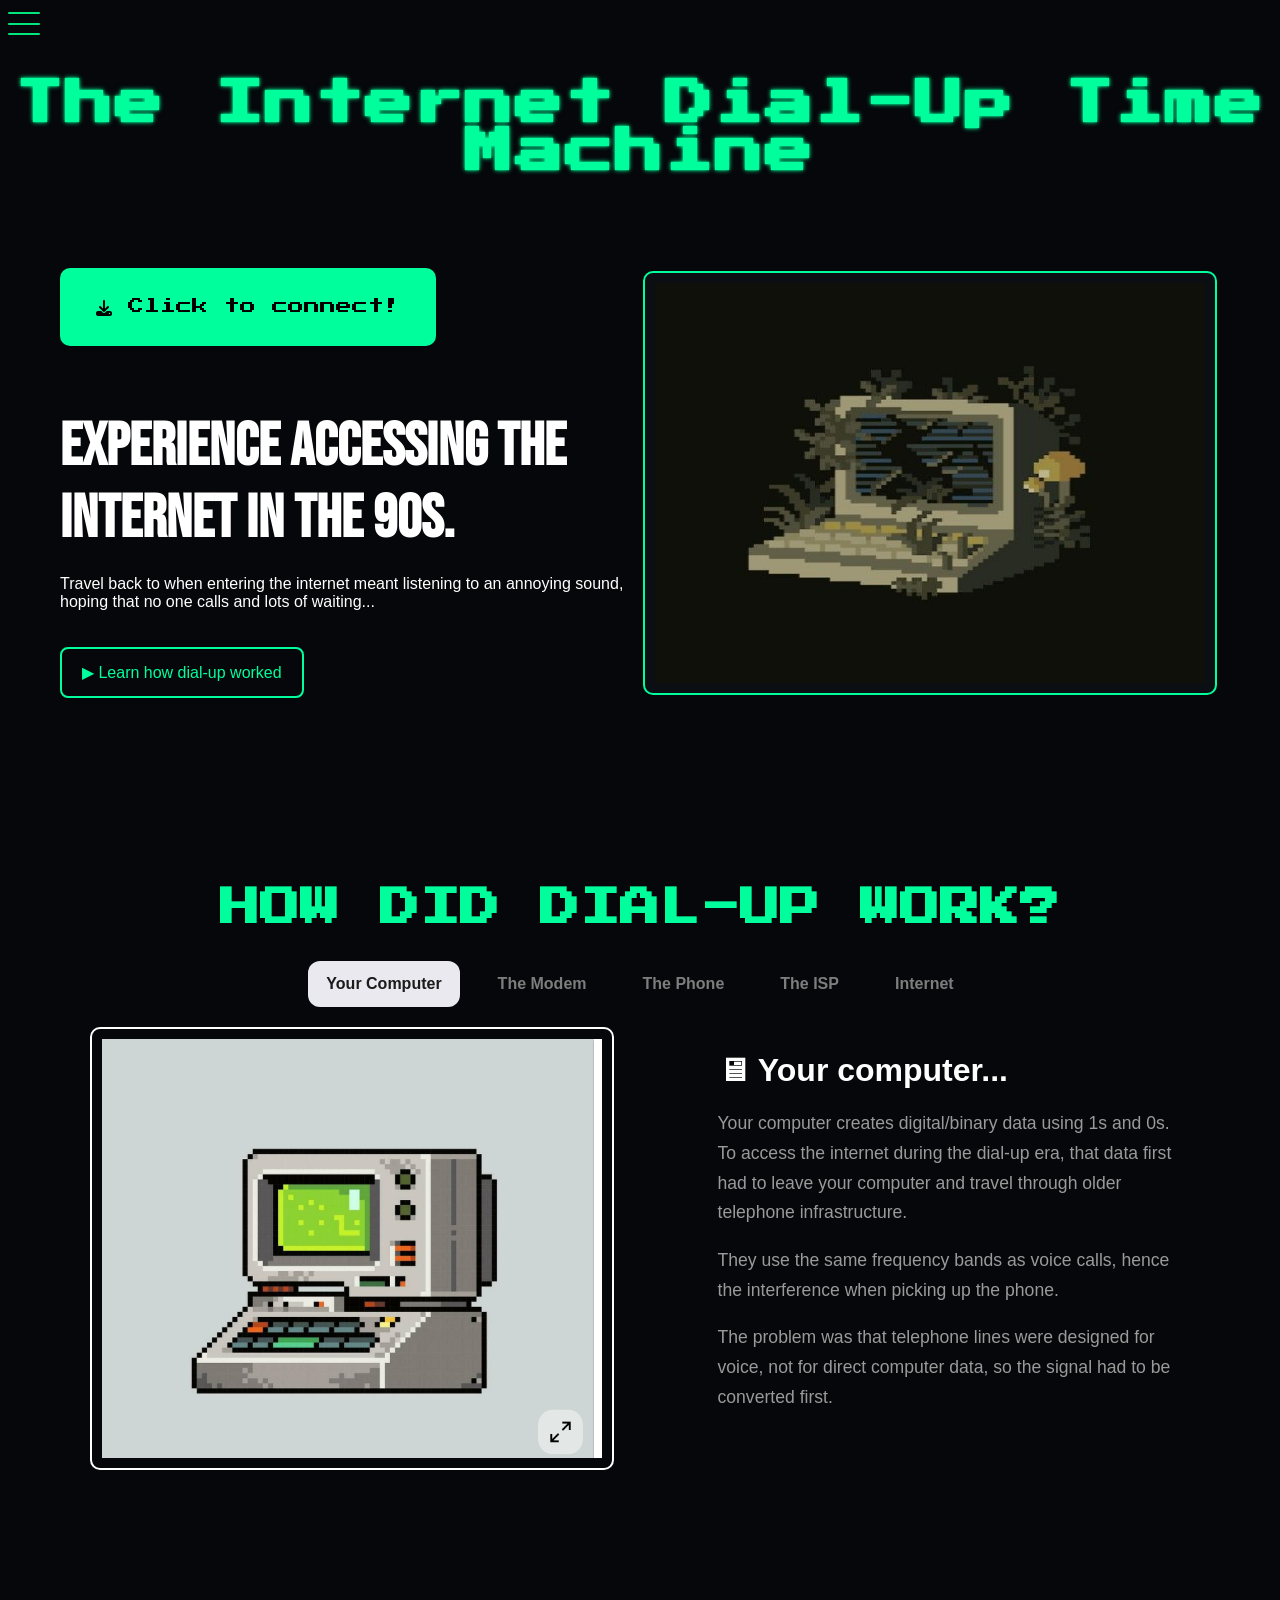
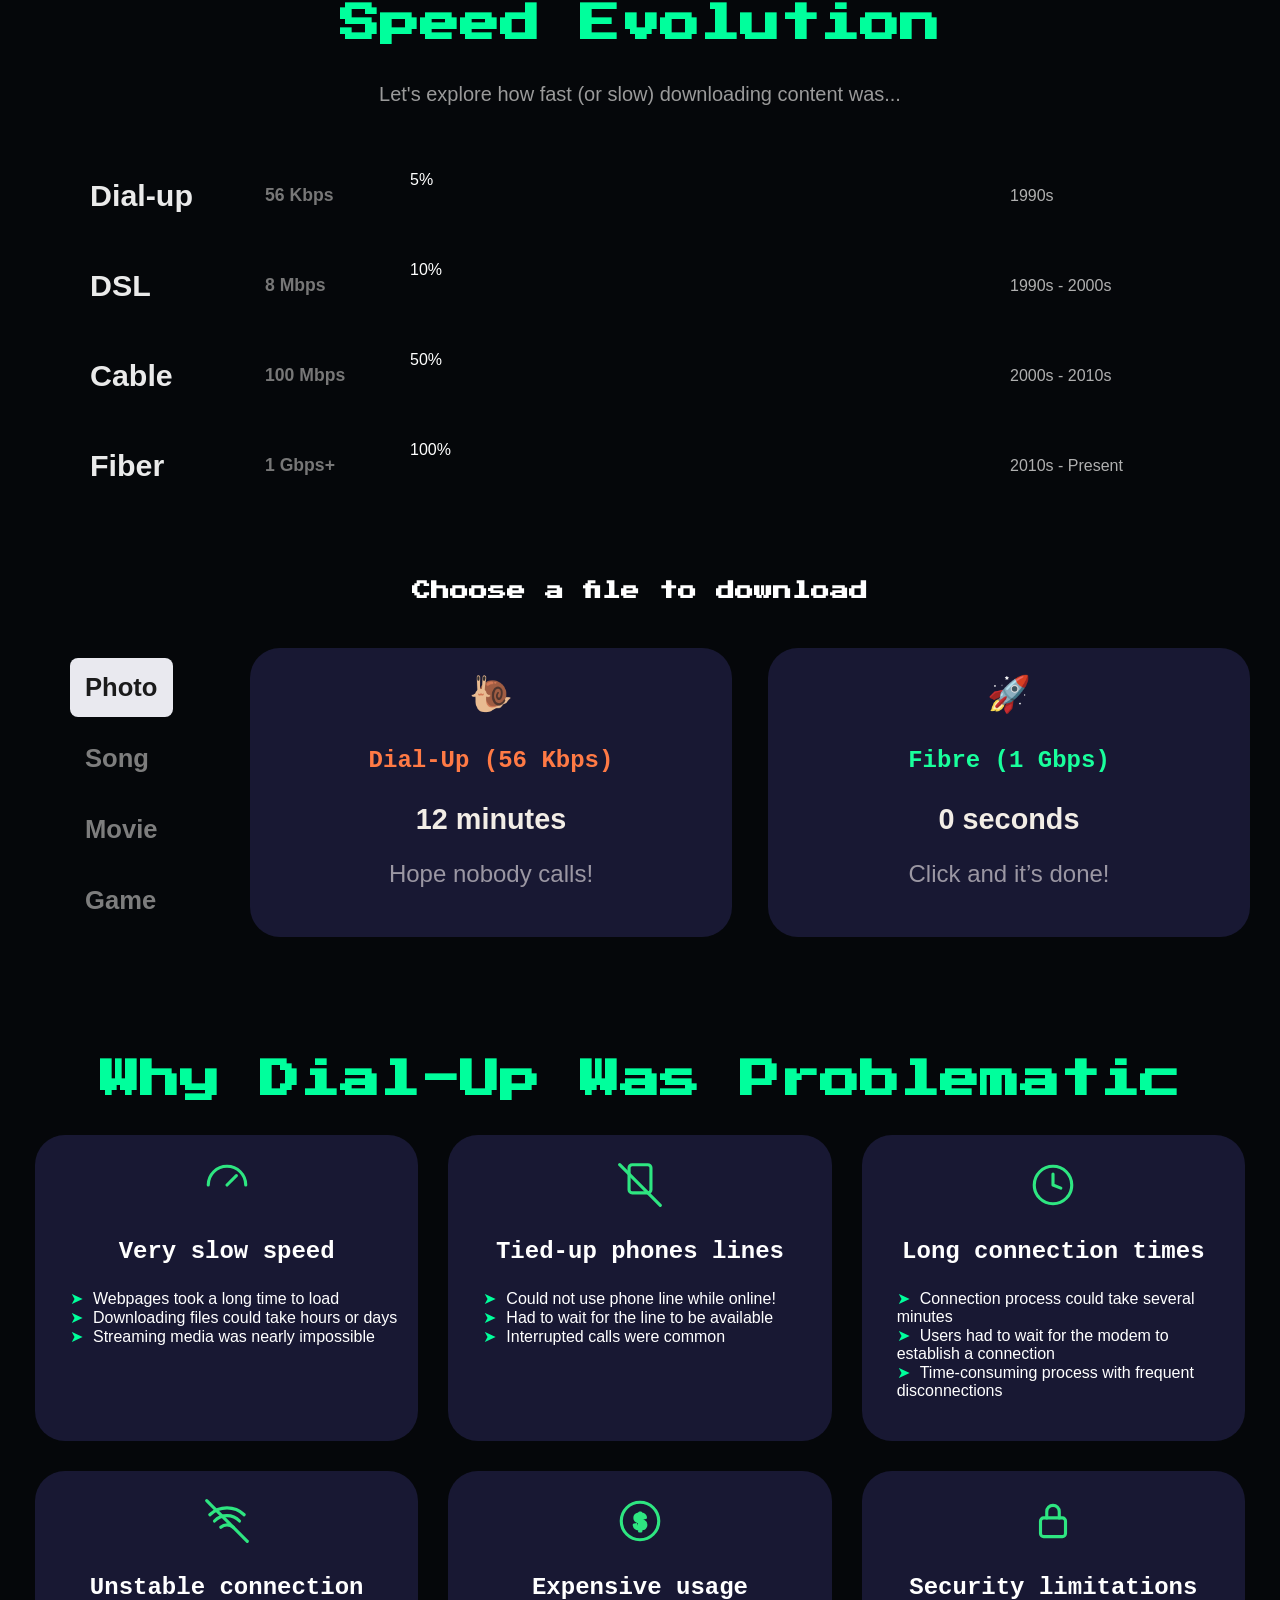
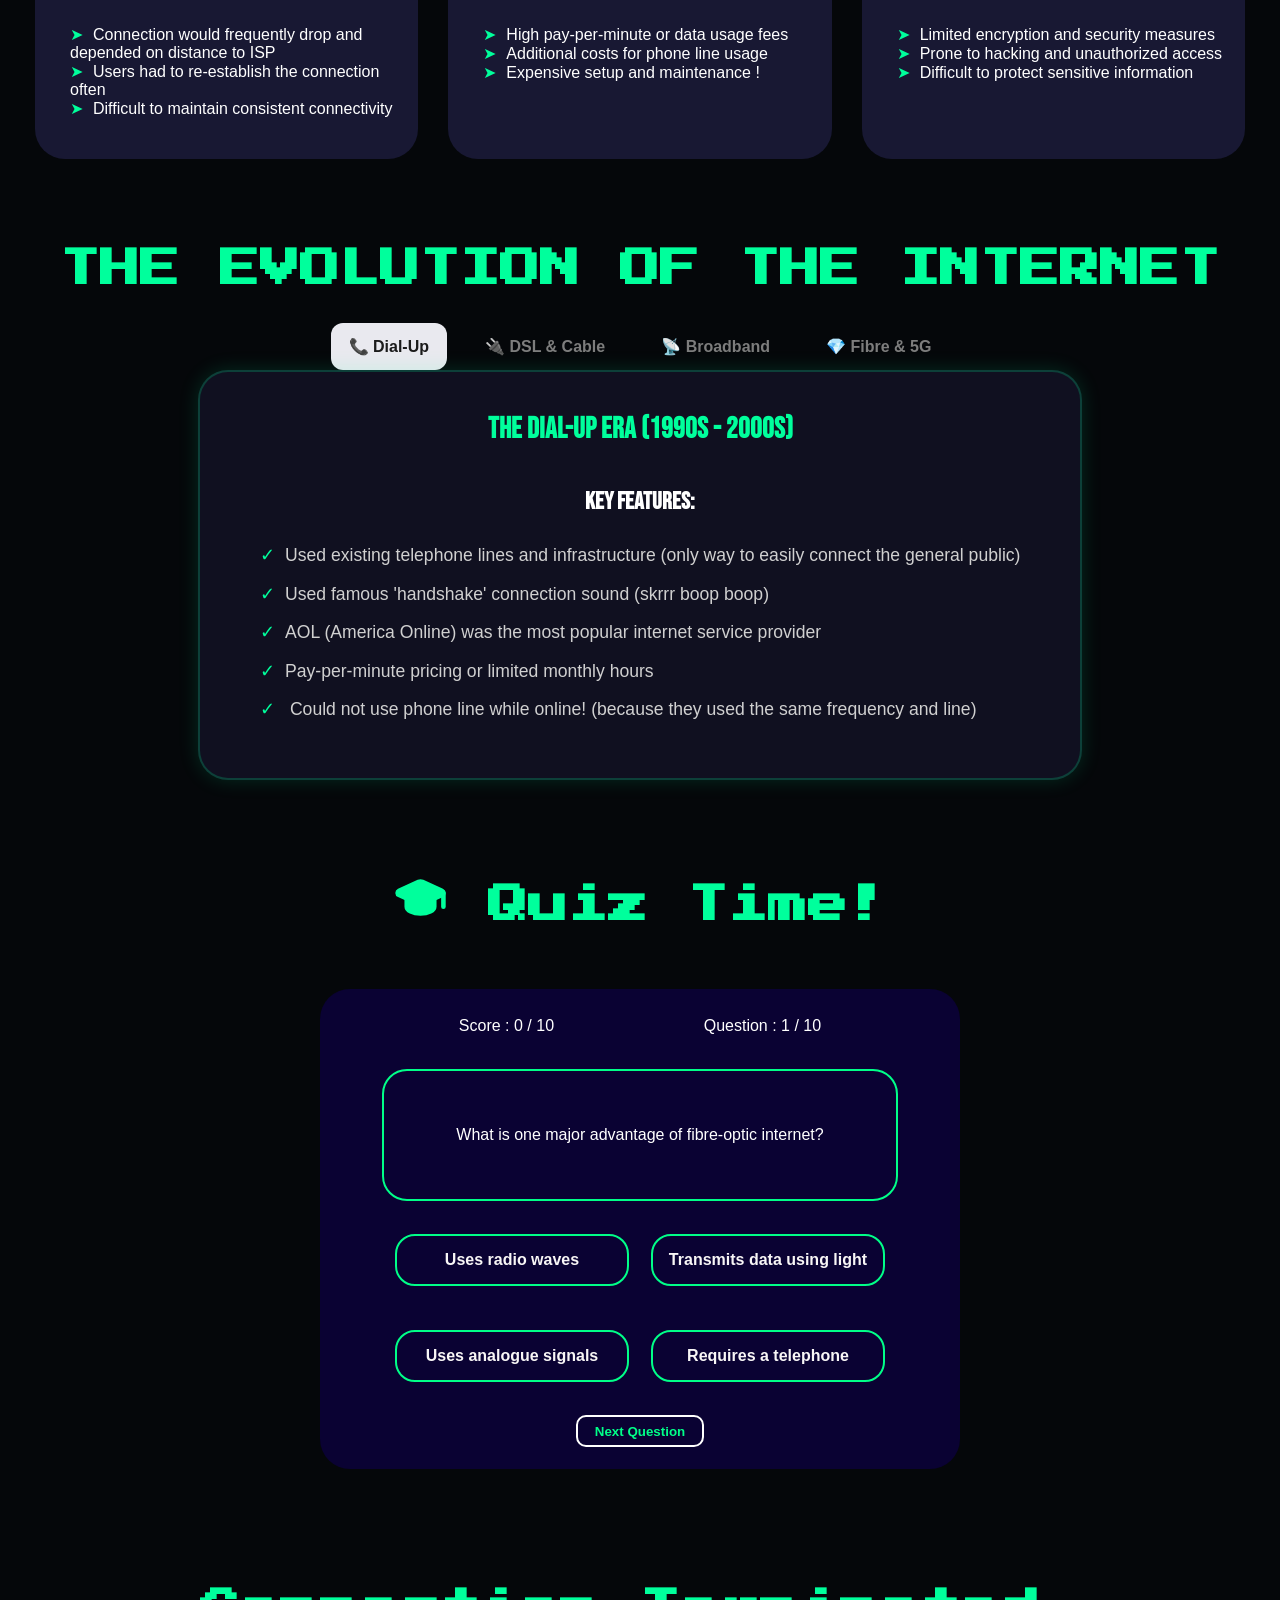
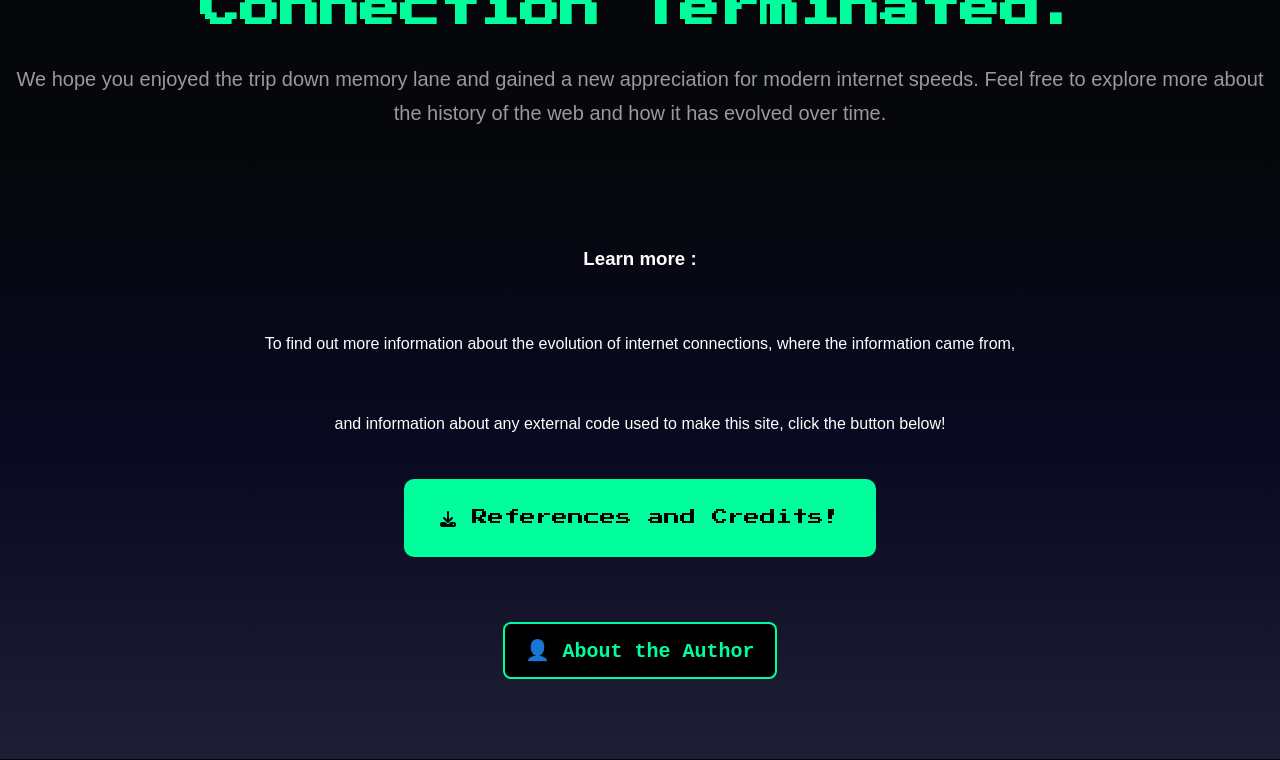
<file: index.html>
<!DOCTYPE html >
<html lang='en'>
<head>
    <meta charset="UTF-8"><!--character encoding-->
    <meta name="viewport" content="width=device-width, initial-scale=1" > <!--controls how the pages scales on different (smaller) devices-->
    <link rel="stylesheet" href="https://cdnjs.cloudflare.com/ajax/libs/font-awesome/6.5.0/css/all.min.css"><!--third party icon ref-->
    <link href="https://fonts.googleapis.com/css2?family=Press+Start+2P&display=swap" rel="stylesheet"><!--third party font ref for titles and subtitles (retro)-->
    <link href="https://fonts.googleapis.com/css2?family=Bebas+Neue&display=swap" rel="stylesheet"><!--third party font ref for other improtant text-->
    <title>The Internet Dial-Up Time Machine</title> <!--page title-->
    <link rel="stylesheet" href="style.css"> 
</head>

<body>
    <!--Button to go back to top of the page observes if user scrolls down from landing section and
    references the JS function to be execute when user clicks (from: W3Schools)-->
    <button onclick="topFunction()" id="TopBtn" title="Go to top"> ⬆ Back to top</button> 

    <!--Hamburger nagigation bar that expands when clicked on the three bars-->
    <!--Code from https://christiantietze.de/posts/2025/01/responsive-scalable-hamburger-menu-accessible-css/   changed styles using css-->
    <nav id="menu-navigation">
        <input type="checkbox" id="hamburger-toggle" aria-label="hamburger" aria-controls="menu" aria-expanded="false">
        <label for="hamburger-toggle" id="hamburger" aria-label="Open menu"> <!--screen reader won't read "bar bar bar" but read open menu-->
        <span class="slice"></span><!--Bar for the hamburger menu icon x3-->
        <span class="slice"></span>
        <span class="slice"></span>
        </label>
        
        <!--Menu titles to navigate too-->
        <ul id="menu" aria-controls = "menu" aria-expanded="false" aria-label="Toggle nagivation menu"> 
            <li><a href="#site-title">Home</a></li>
            <li><a href="#how-it-works">How Dial-Up Works</a></li> <!-- uses the id tags of each section for navigation anchor-->
            <li><a href="#speedEvolution">Speed Evolution</a></li>
            <li><a href="#cons-dial-up">Why Dial-Up Was Problematic</a></li>
            <li><a href="#internet-evolution">Internet Evolution</a></li>
            <li><a href="#quiz">Quiz Time!</a></li>
            <li><a href="#goodbye">Goodbyes and credits</a></li>
            <li><a href="#about-author">About the author</a></li>
        </ul>
    </nav>
    <!--main landing  section
    left side of section is text-->
    <h1 id = "site-title" class="site-title">The Internet Dial-Up Time Machine</h1> 
    <div class="main"> 
        <div class="main-left"> 

            <!-- Small action button to open and transfer to simulation page -->
            <button class="connectBtn" id="connectBtn"> <!--id required for JS reference-->
                <i class="fa-solid fa-download"></i> <!--for the icon from font awesome-->
                <span>Click to connect!</span>
            </button>

            <h2 class="experience-title">EXPERIENCE ACCESSING THE INTERNET IN THE 90S.</h2>
            <p>
            Travel back to when entering the internet meant listening to an annoying sound, hoping that no one calls and lots of waiting...
            </p>


            <a class="action-btn" href="#how-it-works"> <!--action button to scroll down to content (next section)-->
                <span>▶</span>
                Learn how dial-up worked
            </a>
        </div>

        <div class="main-right"> <!--right side of section contains image of pixel 90s computer-->
            <img class = "main-image" src="images/OldComputer.jpg" alt="Pixelated image of old 1990s desktop computer with leaves growing out of it" width="400" height="300">
            <!--alt text for screen readers or in case picture does not load.-->
        </div>
    </div>
    

<!--SECTION about the steps during dial up internet access using tabs navigation-->
    <section id="how-it-works" class="how-it-works" > 
        
        <h2 class="subtitles">HOW DID DIAL-UP WORK?</h2>

        <!--sub section for individual tab names-->
        <div class="how-tabs" role="tablist">
            <button class="how-tab-btn active" id="tab-computer" role="tab" aria-selected="true" data-tab="computer"> <!--tells user which tab is currently active-->
                Your Computer
            </button>
            <button class="how-tab-btn" id="tab-modem" role="tab" aria-selected="false" data-tab="modem">
                The Modem
            </button>
            <button class="how-tab-btn" id="tab-phone" role="tab" aria-selected="false" data-tab="phone">
                The Phone
            </button>
            <button class="how-tab-btn" id="tab-isp" role="tab" aria-selected="false" data-tab="isp">
                The ISP
            </button>
            <button class="how-tab-btn" id="tab-internet" role="tab" aria-selected="false" data-tab="internet">
                Internet
            </button>
        </div>

        <div class="how-tab-content"> <!--sub section for content for each tab-->

            <div class="how-tab-panel active" id="computer" role="tabpanel" aria-labelledby="tab-computer"> <!-- article element used as it is independant piece of content(self-contained); for accessibility assistive tech-->
                <!--id required for JS code to reference from for each tab-->
                <div class="panel-left"> <!--left side has pixelated picture-->
                    <img src="images/pixelComputer.png" alt="Pixel art computer">
                </div>

                <div class="panel-right"> <!--right side has the explanation (text)-->
                    <h2>🖥 Your computer...</h2> <!--any emojis pasted are from ChatGPT promt: "can you give me emojis to paste for [...]"-->
                    <p>
                    Your computer creates digital/binary data using 1s and 0s. To access the
                    internet during the dial-up era, that data first had to leave your
                    computer and travel through older telephone infrastructure.
                    </p>
                    <p>They use the same frequency bands as voice calls, hence the interference when picking up the phone.</p>
                    <p>
                    The problem was that telephone lines were designed for voice, not for
                    direct computer data, so the signal had to be converted first.
                    </p>
                </div>
            </div>

            <div class="how-tab-panel" id="modem" role="tabpanel" aria-labelledby="tab-modem">
                <div class="panel-left">
                    <img src="images/modem.png" alt="Pixel art modem">
                </div>

                <div class="panel-right">
                    <h2>📟 The modem...</h2>
                    <p>
                    The modem acted as a translator. It converted your computer’s digital
                    signals into analogue sounds that could travel through a phone line (the copper wires). This process is called modulation.
                    </p>
                    <p>
                    It also converted incoming analogue signals back into digital data
                    your computer could understand. This process is called demodulation.
                    </p>
                    <p> Fun Fact: The term "modem" comes from "modulator-demodulator."</p>
                </div>
            </div>

            <div class="how-tab-panel" id="phone" role="tabpanel" aria-labelledby="tab-phone">
                <div class="panel-left">
                    <img src="images/phone.jpg" alt="Pixel art telephone">
                </div>

                <div class="panel-right">
                    <h2>☎ The phone line...</h2>
                    <p>
                    The connection travelled through the same telephone line people used
                    for calls. That is why using the internet could block the phone and
                    why calls could interrupt the connection.
                    </p>
                </div>
            </div>

            <div class="how-tab-panel" id="isp" role="tabpanel" aria-labelledby="tab-isp">
                <div class="panel-left">
                    <img src="images/isp.jpg" alt="drawing internet service provider letters">
                </div>

                <div class="panel-right">
                    <h2>🏢 The ISP server...</h2>
                    <p>
                    The Internet Service Provider received your connection, checked your
                    user account, and connected you onward to the wider internet.
                    </p>
                </div>
            </div>

            <div class="how-tab-panel" id="internet" role="tabpanel" aria-labelledby="tab-internet">
                <div class="panel-left">
                    <img src="images/pixelInternet.jpg" alt="Pixel art globe representing the internet">
                </div>

                <div class="panel-right">
                    <h2>🌍 Internet...</h2>
                    <p>
                    Once connected, your data could travel across networks to reach
                    websites, email servers, and online services, although much more
                    slowly than modern broadband.
                    </p>
                </div>
            </div>

        </div>
    </section>

<!--SECTION that compares download speed of connections throughout the years from 1990s until present-->    
    <section id="speedEvolution">
        <h2 class="subtitles">Speed Evolution</h2>
        <p class="description">Let's explore how fast (or slow) downloading content was...</p>

        <div class="meters">

            <div class="meter-row">
            <span class="type">Dial-up</span>
            <span class="speed">56 Kbps</span>
            <meter id="speed-dial-up" value="0" max="100" data-target = "5">5%</meter> <!--for the meter (progress) bars which are also animated-->
            <span class="period">1990s</span>
            </div>

            <div class="meter-row">
            <span class="type">DSL</span>
            <span class="speed">8 Mbps</span>
            <meter id="speed-dsl" value="0" max="100" data-target = "10">10%</meter> <!--animated using js, starts at 0 and then ends at 10% of length of bar-->
            <span class="period">1990s - 2000s</span>
            </div>

            <div class="meter-row">
            <span class="type">Cable</span>
            <span class="speed">100 Mbps</span>
            <meter id="speed-cable" value="0" max="100" data-target = "50">50%</meter>
            <span class="period">2000s - 2010s</span>
            </div>

            <div class="meter-row">
            <span class="type">Fiber</span>
            <span class="speed">1 Gbps+</span>
            <meter id="speed-fiber" value="0" max="100" data-target = "100">100%</meter>
            <span class="period">2010s - Present</span>
            </div>

        </div>

        <!--same section, compares th download speed of different files tabs between dial-up and fobre optics-->
        <div class = downloads>
            <h3> Choose a file to download</h3>
            <div class="layout">
            <div class="file-tabs" role="tablist"> <!--uses horizontal tabs to navigate-->
                <button class="file-tab-btn active" id="tab-photo" role="tab" aria-selected="true" data-tab="photo"> <!--data tab for JS code reference-->
                    Photo
                </button>
                <button class="file-tab-btn" id="tab-song" role="tab" aria-selected="false" data-tab="song">
                    Song
                </button>
                <button class="file-tab-btn" id="tab-movie" role="tab" aria-selected="false" data-tab="movie">
                    Movie
                </button>
                <button class="file-tab-btn" id="tab-game" role="tab" aria-selected="false" data-tab="game">
                    Game
                </button>

            </div>

            <div class="file-tab-content"> <!--for each file tab, 1 panels shows comparison in downaload speed-->

                <div class="file-panel active" id="photo" role="tabpanel" aria-labelledby="tab-photo"><!--id needed for JS code reference-->
                    <div class="download-cards">
                        <!--seperate classes used for styling for each line and for uniformity-->
                        <article class="download-card dialup-card">
                            <div class="download-icon">🐌</div>
                            <h4 class="download-type dialup-type">Dial-Up (56 Kbps)</h4>
                            <p class="download-time">12 minutes</p>
                            <p class="download-caption">Hope nobody calls!</p>
                        </article>

                        <article class="download-card fibre-card">
                            <div class="download-icon">🚀</div>
                            <h4 class="download-type fibre-type">Fibre (1 Gbps)</h4>
                            <p class="download-time">0 seconds</p>
                            <p class="download-caption">Click and it’s done!</p>
                        </article>
                    </div>
                </div>

                <div class="file-panel" id="song" role="tabpanel" aria-labelledby="tab-song">
                    <div class="download-cards">
                        <article class="download-card dialup-card">
                            <div class="download-icon">🐌</div>
                            <h4 class="download-type dialup-type">Dial-Up (56 Kbps)</h4>
                            <p class="download-time">9 minutes</p>
                            <p class="download-caption"> Could've listened to 2 songs!</p>
                        </article>

                        <article class="download-card fibre-card">
                            <div class="download-icon">🚀</div>
                            <h4 class="download-type fibre-type">Fibre (1 Gbps)</h4>
                            <p class="download-time">0 seconds</p>
                            <p class="download-caption">Ready almost instantly.</p>
                        </article>
                    </div>
                </div>

                <div class="file-panel" id="movie" role="tabpanel" aria-labelledby="tab-movie">
                    <div class="download-cards">
                        <article class="download-card dialup-card">
                            <div class="download-icon">🐌</div>
                            <h4 class="download-type dialup-type">Dial-Up (56 Kbps)</h4>
                            <p class="download-time">2 days</p>
                            <p class="download-caption">Better go cinema.</p>
                        </article>

                        <article class="download-card fibre-card">
                            <div class="download-icon">🚀</div>
                            <h4 class="download-type fibre-type">Fibre (1 Gbps)</h4>
                            <p class="download-time">2 minutes</p>
                            <p class="download-caption">Much better!.</p>
                        </article>
                    </div>
                </div>

                <div class="file-panel" id="game" role="tabpanel" aria-labelledby="tab-game">
                    <div class="download-cards">
                        <article class="download-card dialup-card">
                            <div class="download-icon">🐌</div>
                            <h4 class="download-type dialup-type">Dial-Up (56 Kbps)</h4>
                            <p class="download-time">18 hours</p>
                            <p class="download-caption">Leave it overnight...</p>
                        </article>

                        <article class="download-card fibre-card">
                            <div class="download-icon">🚀</div>
                            <h4 class="download-type fibre-type">Fibre (1 Gbps)</h4>
                            <p class="download-time">40 seconds</p>
                            <p class="download-caption">Thank You, Modern Internet!</p>
                        </article>
                    </div>
                </div>

            </div>
            </div>
        </div>
    </section>

    <!--SECTION about the limitations of dial-up technology-->
    <section id = "cons-dial-up">
        <h2 class="subtitles">Why Dial-Up Was Problematic</h2>
        <div class="info-card-content">
            <!-- x6 informartion fact-cards layed out -->
            <article class="info-card"><!--self contained-->
                <div class="info-icon"> <!--used svg icons from https://lucide.dev/ -->  <!--seperate class for styling-->
                    <svg xmlns="http://www.w3.org/2000/svg" viewBox="0 0 32 32" fill="none" stroke="#2ee681" stroke-width="2" stroke-linecap="round" stroke-linejoin="round">
                    <path d="M4 16a12 12 0 0 1 24 0"/>
                    <line x1="16" y1="16" x2="22" y2="10"/> <!--changed scales of proportionality for each of them using viewBox-->
                    </svg>
                </div>
                <h3 class="caption">Very slow speed</h3> <!--titles for each card-->
                <ul>
                    <li>Webpages took a long time to load</li>
                    <li>Downloading files could take hours or days</li>
                    <li>Streaming media was nearly impossible</li>
                </ul>
            </article>

            <article class="info-card">
                <div class="info-icon">
                    <svg xmlns="http://www.w3.org/2000/svg" viewBox="0 0 32 32" fill="none" stroke="#2ee681" stroke-width="2" stroke-linecap="round" stroke-linejoin="round">
                    <rect x="9" y="3" width="14" height="18" rx="2"/>
                    <line x1="3" y1="3" x2="29" y2="29"/>
                    </svg>
                </div>
                <h3 class="caption">Tied-up phones lines</h3>
                <ul>
                    <li>Could not use phone line while online!</li>
                    <li>Had to wait for the line to be available</li>
                    <li>Interrupted calls were common</li>
                </ul>
            </article>

            <article class="info-card">
                <div class="info-icon">
                    <svg xmlns="http://www.w3.org/2000/svg" viewBox="0 0 32 32" fill="none" stroke="#2ee681" stroke-width="2" stroke-linecap="round" stroke-linejoin="round">
                    <circle cx="16" cy="16" r="12"/>
                    <polyline points="16,9 16,16 21,18"/>
                    </svg>
                </div>
                <h3 class="caption">Long connection times</h3>
                <ul>
                    <li>Connection process could take several minutes</li>
                    <li>Users had to wait for the modem to establish a connection</li>
                    <li>Time-consuming process with frequent disconnections</li>
                </ul>
            </article>

            <article class="info-card">
                <div class="info-icon">
                    <svg xmlns="http://www.w3.org/2000/svg" viewBox="0 0 32 32" fill="none" stroke="#2ee681" stroke-width="2" stroke-linecap="round" stroke-linejoin="round">
                    <path d="M5 12a16 16 0 0 1 22 0"/>
                    <path d="M8 16a11 11 0 0 1 16 0"/>
                    <path d="M12 20a6 6 0 0 1 8 0"/>
                    <line x1="3" y1="3" x2="29" y2="29"/>
                    </svg>
                </div>
                <h3 class="caption">Unstable connection</h3>
                <ul>
                    <li>Connection would frequently drop and depended on distance to ISP</li>
                    <li>Users had to re-establish the connection often</li>
                    <li>Difficult to maintain consistent connectivity</li>
                </ul>
            </article>

            <article class="info-card">
                <div class="info-icon">
                    <svg xmlns="http://www.w3.org/2000/svg" viewBox="0 0 32 32" fill="none" stroke="#2ee681" stroke-width="2" stroke-linecap="round" stroke-linejoin="round">
                    <circle cx="16" cy="16" r="12"/>
                    <text x="16" y="21" text-anchor="middle" font-size="14" fill="#2ee681">$</text>
                    </svg>
                </div>
                <h3 class="caption">Expensive usage</h3>
                <ul>
                    <li>High pay-per-minute or data usage fees</li>
                    <li>Additional costs for phone line usage</li>
                    <li>Expensive setup and maintenance !</li>
                </ul>
            </article>

            <article class="info-card">
                <div class="info-icon">
                    <svg xmlns="http://www.w3.org/2000/svg" viewBox="0 0 32 32" fill="none" stroke="#2ee681" stroke-width="2" stroke-linecap="round" stroke-linejoin="round">
                    <rect x="8" y="14" width="16" height="12" rx="2"/>
                    <path d="M12 14v-4a4 4 0 0 1 8 0v4"/>
                    </svg>
                </div>
                <h3 class="caption">Security limitations</h3>
                <ul>
                    <li>Limited encryption and security measures</li>
                    <li>Prone to hacking and unauthorized access</li>
                    <li>Difficult to protect sensitive information</li>
                </ul>
            </article>
        </div>
    </section>

    <!--SECTION Internet evolution styles similarly to #how-it-works section (using tabs)-->
    <section id="internet-evolution">
        
        <h2 class="subtitles">THE EVOLUTION OF THE INTERNET</h2>
        <!--tab names-->
        <div class="evolution-tabs" role = "tablist">
            <button class="evolution-tab-btn active" id="tab-dial-up" role="tab" aria-controls="dial-up" aria-selected="true" data-tab="dial-up">
                📞 Dial-Up <!--emojis pasted from chatGPT-->
            </button>
            <button class="evolution-tab-btn" id="tab-dsl-cable" role="tab" aria-controls="dsl-cable" data-tab="dsl-cable">
                🔌 DSL &amp; Cable <!--used &amp element to avoid confusion in browser during parsing-->
            </button>
            <button class="evolution-tab-btn" id="tab-broadband" role="tab" aria-controls="broadband" data-tab="broadband">
                📡 Broadband
            </button>
            <button class="evolution-tab-btn" id="tab-fibre" role="tab" aria-controls="fibre" data-tab="fibre">
                💎 Fibre &amp; 5G
            </button>

        </div>

        <!--tab content-->
        <div class="evolution-tab-content">

            <div class="evolution-tab-panel active" id="dial-up" role="tabpanel" aria-labelledby="tab-dial-up"> <!--first panel active--> <!--id required for JS code reference-->

                <div class="panel">
                    <h2>The Dial-Up Era (1990s - 2000s)</h2>
                    <p>
                        <b>Key Features:</b>
                    </p>
                    <ul>
                        <li>Used existing telephone lines and infrastructure (only way to easily connect the general public)</li>
                        <li>Used famous 'handshake' connection sound (skrrr boop boop)</li>
                        <li>AOL (America Online) was the most popular internet service provider</li>
                        <li>Pay-per-minute pricing or limited monthly hours</li>
                        <li> Could not use phone line while online! (because they used the same frequency and line)</li>
                    </ul>
                </div>
            </div>

            <div class="evolution-tab-panel" id="dsl-cable" role="tabpanel" aria-labelledby="tab-dsl-cable"> <!--self contained-->

                <div class="panel">
                    <h2>The DSL & Cable Era (2000s - 2010s)</h2>
                        <p>
                            <b>Key Features:</b>
                        </p>
                        <ul>
                            <li>Used phone lines but at high frequency (could now use phone lines!)</li>
                            <li>Always on! No dialing required!</li>
                            <li>Speed depended on the distance from the telephone exchange</li>
                            <li>Required a special filter to separate voice and data signals</li>
                        </ul>
                        
                </div>
            </div>

            <div class="evolution-tab-panel" id="broadband" role="tabpanel" aria-labelledby="tab-broadband">
                <div class="panel">
                    <h2>The Broadband Era (2010s - Present)</h2>
                    <p>
                        <b>Key Features:</b>
                    </p>
                 
                    <ul>
                        <li>Cable internet shared TV infrastructure</li>
                        <li>Made video streaming possible!</li>
                        <li>No more cables thansk to WiFi!</li>
                        <li>Enabled social media and cloud services</li>
                    </ul>
                  
                </div>
            </div>

            <div class="evolution-tab-panel" id="fibre" role="tabpanel" aria-labelledby="tab-fibre">
                <div class="panel">
                    <h2>The Fibre & 5G Era (2019 - present)</h2>
                    <p>
                        <b>Key Features:</b>
                    </p>
                    
                    <ul>
                        <li>Data is transmitted as light through glass fibre cables, offering much higher speeds and lower latency than traditional copper wires</li>
                        <li>Nearly unlimited bandwidth</li>
                        <li>High-speed connectivity for both residential and commercial use</li>
                        <li>Enables 4K video streaming and other high-bandwidth applications eg. virtual reality and gaming</li>
                    </ul>
                    
                </div>
            </div>

        </div>
    </section>

    <!--interactive quiz section-->
    <section id= "quiz"> 
        <h2 class = "subtitles"> <!-- svg icon from in the title https://lucide.dev/ -->
            <svg xmlns="http://www.w3.org/2000/svg" viewBox="0 0 24 24" fill="none" stroke="currentColor" stroke-width="2" stroke-linecap="round" stroke-linejoin="round" 
                class="lucide lucide-graduation-cap-icon lucide-graduation-cap">
                <path d="M21.42 10.922a1 1 0 0 0-.019-1.838L12.83 5.18a2 2 0 0 0-1.66 0L2.6 9.08a1 1 0 0 0 0 1.832l8.57 3.908a2 2 0 0 0 1.66 0z"/>
                <path d="M22 10v6"/>
                <path d="M6 12.5V16a6 3 0 0 0 12 0v-3.5"/>
            </svg>
            Quiz Time!
        </h2> <!--icon and text title on same line-->

        <div class="main-quiz"> <!--Quiz code from https://dev.to/sulaimonolaniran/building-a-simple-quiz-with-html-css-and-javascript-4elp changed colour and size ???-->
            <div class="modal-container" id="score-modal">

                <!--results pop up at the end of the quiz -->
                <div class="modal-content-container">

                    <p>Congratulations, Quiz Completed.</p>

                    <div class="grade-details">
                        <p>Attempts : 10</p>
                        <p>Wrong Answers : <span id="wrong-answers"></span></p>
                        <p>Right Answers : <span id="right-answers"></span></p>
                        <p>Grade : <span id="grade-percentage"></span>%</p>
                        <p ><span id="remarks"></span></p>
                    </div>
                    
                    <!--continue button below the pop-up results message-->
                    <div class="modal-button-container">
                        <button onclick="closeScoreModal()">Close</button> <!--changed text on button from 'continue' to 'close'(more appropriate for user to close they wont continue the quiz from 0) -->
                    </div>

                </div>
            </div>
            <!-- end of modal of quiz details-->

            <div class="game-quiz-container">

                <div class="game-details-container">
                    <p>Score : <span id="player-score"></span> / 10</p>
                    <p> Question : <span id="question-number"></span> / 10</p>
                </div>

                <div class="game-question-container">
                    <p id="display-question"></p>
                </div>

                <div class="game-options-container">

                    <!--if user does not pick an option, an appropriate message tells them to (with continue buttom)-->
                    <div class="modal-container" id="option-modal">

                            <div class="modal-content-container">
                                <p>Please Pick An Option</p>

                                <div class="modal-button-container">
                                    <button onclick="closeOptionModal()">Continue</button>
                                </div>

                            </div>

                    </div>

                    <!--radio button used so user can select only one option from a group-->
                    <!--id uniquely identifies radio output and connects the label for JS code-->
                    <span>
                        <input type="radio" id="option-one" name="option" class="radio" value="optionA">
                        <label for="option-one" class="option" id="option-one-label"></label>
                        <!--empty label so JS inserts the answer-->
                    </span> <!--for grouping input and label-->


                    <span>
                        <input type="radio" id="option-two" name="option" class="radio" value="optionB">
                        <label for="option-two" class="option" id="option-two-label"></label>
                    </span>


                    <span>
                        <input type="radio" id="option-three" name="option" class="radio" value="optionC">
                        <label for="option-three" class="option" id="option-three-label"></label>
                    </span>


                    <span>
                        <input type="radio" id="option-four" name="option" class="radio" value="optionD">
                        <label for="option-four" class="option" id="option-four-label"></label>
                    </span>


                </div>

                <!--next button-->
                <div class="next-button-container">
                    <button onclick="handleNextQuestion()">Next Question</button> <!--executes function when clicked-->
                </div>

            </div>
        </div>

    </section>

    <!--SECTION : end of the page, farewell to the user (in the context of journey through the time machine- name of page)-->
    <section id="goodbye">
        <h2 class="subtitles">Connection Terminated.</h2>
        <p class="description">We hope you enjoyed the trip down memory lane and gained a new appreciation for modern internet speeds. Feel free to explore more about the history of the web and how it has evolved over time.</p>
    </section>

    <!--SECTION of buttons to take user to seperate page for references OR pop-up info about the author and purpose of the website-->
    <section id="credits">
        <h3>Learn more : </h3>
        <p>To find out more information about the evolution of internet connections, where the information came from,</p>
        <p>and information about any external code used to make this site, click the button below!</p> 

        <!--button for the references webpage using JS code-->
        <button class="refBtn" id = "refBtn">
            <i class="fa-solid fa-download"></i>
            <span>References and Credits!</span>
        </button>

        <!--button that opens pop-up information about the author-->
        <button id="about-author">👤 About the Author</button>
        <div id = "author-info">
            <h3>ABOUT THE AUTHOR:</h3>
                <p>This website was created by a BSc Information Studies student at UCL as part of their INST0087 Extended Project.</p>
                <p>The project explores the evolution of internet speeds and provides an interactive experience for users to learn about the history of internet connections.</p>
                <p>The author is passionate about technology and aims to educate others about the advancements in internet technology over the years.</p>
                <p>Hope you enjoyed your journey!</p>
        
        <button id="close-author-info">OK</button>
        </div>

    </section>

<!--END OF WEBSITE and MAIN PAGE-->
    <script src="script.js"></script> <!--javascript code linked-->

</body>
</html>
</file>
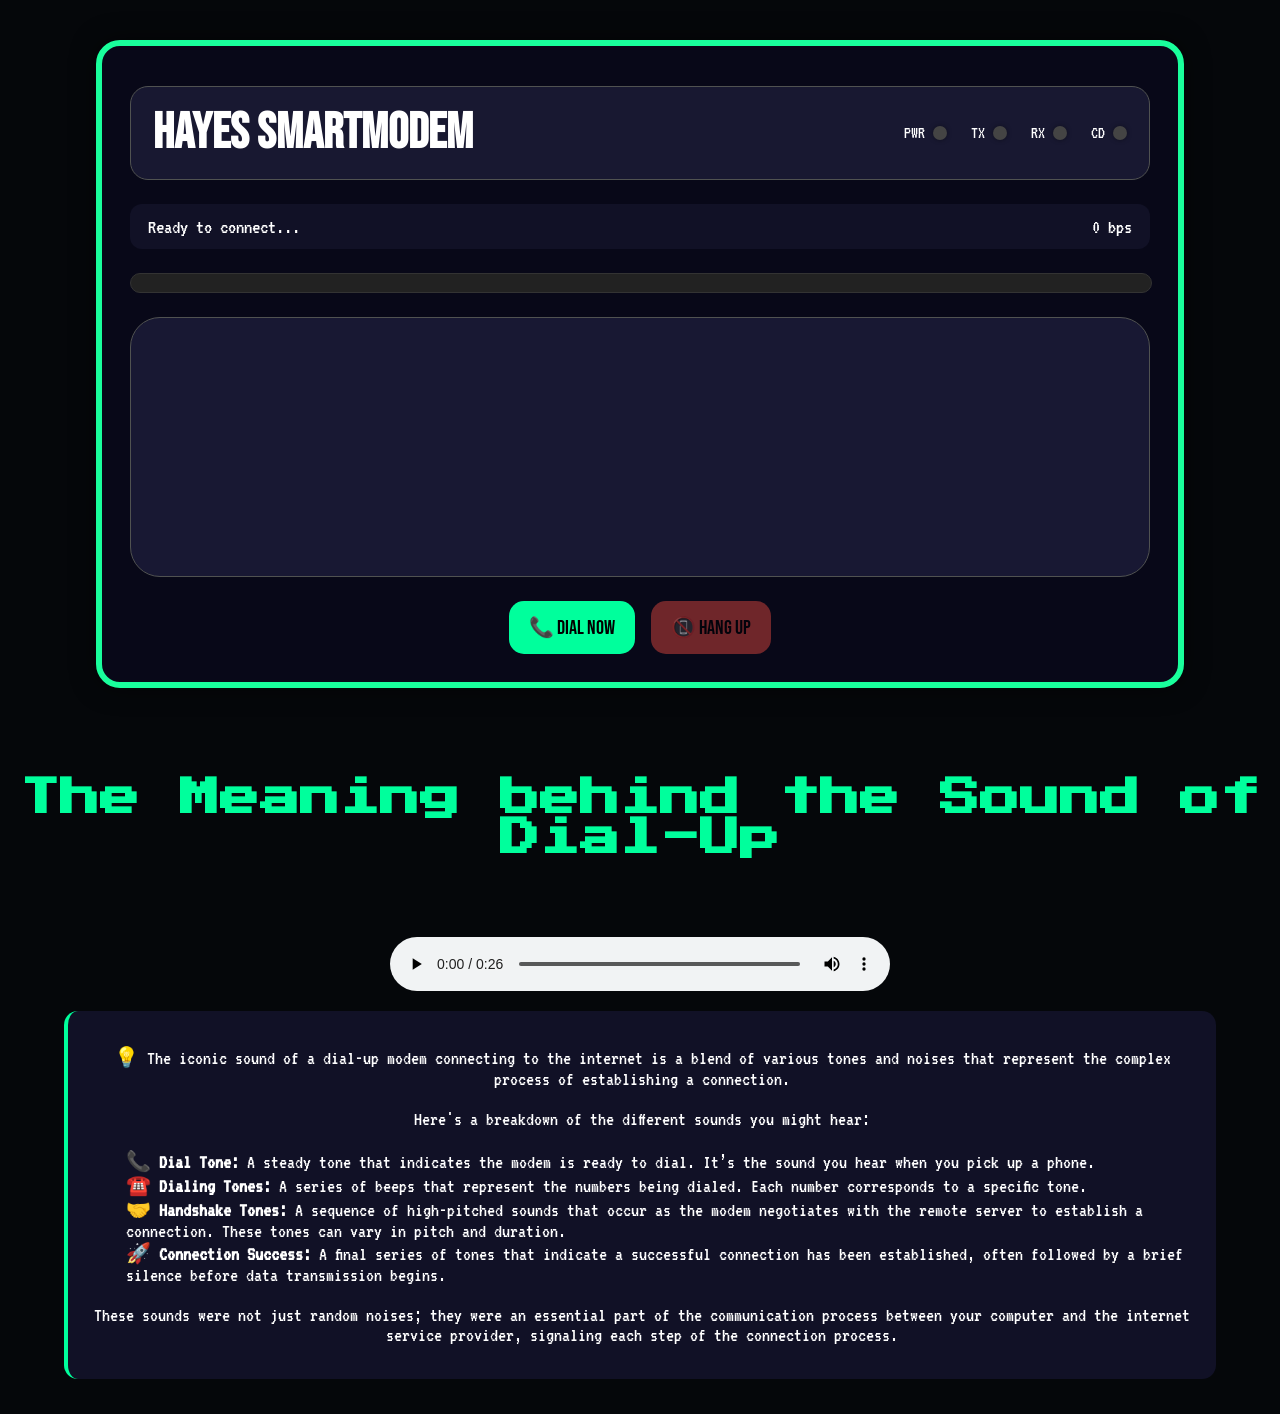
<file: dialupSimulation.html>
<!DOCTYPE html>
<html lang="en">
<head>
  <meta charset="UTF-8">
  <meta name="viewport" content="width=device-width, initial-scale=1">
  <link rel="stylesheet" href="https://cdnjs.cloudflare.com/ajax/libs/font-awesome/6.5.0/css/all.min.css"><!--controls how the pages scales on different (smaller) devices-->
  <link href="https://fonts.googleapis.com/css2?family=Press+Start+2P&display=swap" rel="stylesheet"><!--third party font ref-->
  <link href="https://fonts.googleapis.com/css2?family=Bebas+Neue&display=swap" rel="stylesheet"><!--third party font ref-->
  <link href="https://fonts.googleapis.com/css2?family=VT323&display=swap" rel="stylesheet"><!--third party font ref-->

  <title>Dial-Up Connection Simulator</title>
  <link rel="stylesheet" href="style.css">
</head>

<body>
  <main>
  <!--Short page so no back to top button needed-->

  <!--SECTION dial-up connection simulation for user experience-->
  <section id="simulation">

    <div class="modem-display">
      <h1>HAYES SmartModem</h1> <!--Model of modem-->

      <div class="status-indicators"> <!--use  blinking lights for power, transfering data, receiving data and carrier dectected indicators-->
        <div class="indicator">
          <span>PWR</span>
          <span class="light" id="light-pwr"></span>
        </div>

        <div class="indicator">
          <span>TX</span>
          <span class="light" id="light-tx"></span>
        </div>

        <div class="indicator">
          <span>RX</span>
          <span class="light" id="light-rx"></span>
        </div>

        <div class="indicator">
          <span>CD</span>
          <span class="light" id="light-cd"></span>
        </div>
      </div>
    </div>

    <div class="connection-info">
      <p id="connection-status">Ready to connect...</p> <!--message before user decides to connect -->
      <p id="connection-speed">0 bps</p>
    </div>

    <!--Progress bar active during connection-->
    <div class="progress-wrapper">
      <div class="progress-bar">
        <div id="connection-progress"></div>
      </div>
    </div>

    <!--placeholder for the output during simulation-->
    <div class="simulation-container">
      <div id="terminal-output"></div>
    </div>

    <!--fact box hidden at first but shows up during simulation-->
    <div id="connection-fact" class="fact-box hidden">
      <strong>Did you know?</strong>
      <p id="fact-text"></p>
    </div>

    <!--buttons to start and end the simulation-->
    <div class="button-row">
      <button id="dialBtn">📞 DIAL NOW</button>
      <button id="hangUpBtn" disabled>📵 HANG UP</button> <!--can't click this button unless dial now button pressed first/ disabled in js-->
    </div>

  </section>

  <!--SECTION on the fact of the dial-up modem sound-->
  <section id="audio-section">
    <h2 class="subtitles">The Meaning behind the Sound of Dial-Up</h2>
    <audio controls id="sound">
        <source src="audio/dial-up-modem-01.mp3" type="audio/mp3"> <!--audio file for the user to listen to-->
        Your browser does not support the audio element. <!--most browser supoort mp3 but some may not-->
    </audio>

    <!--fact box about the dial-up sound-->
    <!--emojis pasted from chat gpt-->
    <div id="audio-description">
      <p>💡 The iconic sound of a dial-up modem connecting to the internet is a blend of various tones and noises that represent the complex process of establishing a connection.</p>
      <p> Here's a breakdown of the different sounds you might hear:</p>

      <ul>
        <li><strong>📞 Dial Tone:</strong> A steady tone that indicates the modem is ready to dial. It’s the sound you hear when you pick up a phone.</li>
        <li><strong>☎️ Dialing Tones:</strong> A series of beeps that represent the numbers being dialed. Each number corresponds to a specific tone.</li>
        <li><strong>🤝 Handshake Tones:</strong> A sequence of high-pitched sounds that occur as the modem negotiates with the remote server to establish a connection. These tones can vary in pitch and duration.</li>
        <li><strong>🚀 Connection Success:</strong> A final series of tones that indicate a successful connection has been established, often followed by a brief silence before data transmission begins.</li>
      </ul>

      <p>These sounds were not just random noises; they were an essential part of the communication process between your computer and the internet service provider, signaling each step of the connection process.</p>
    </div>

  </section>
  </main>
  <script src="script.js"></script>
</body>
</html>
</file>
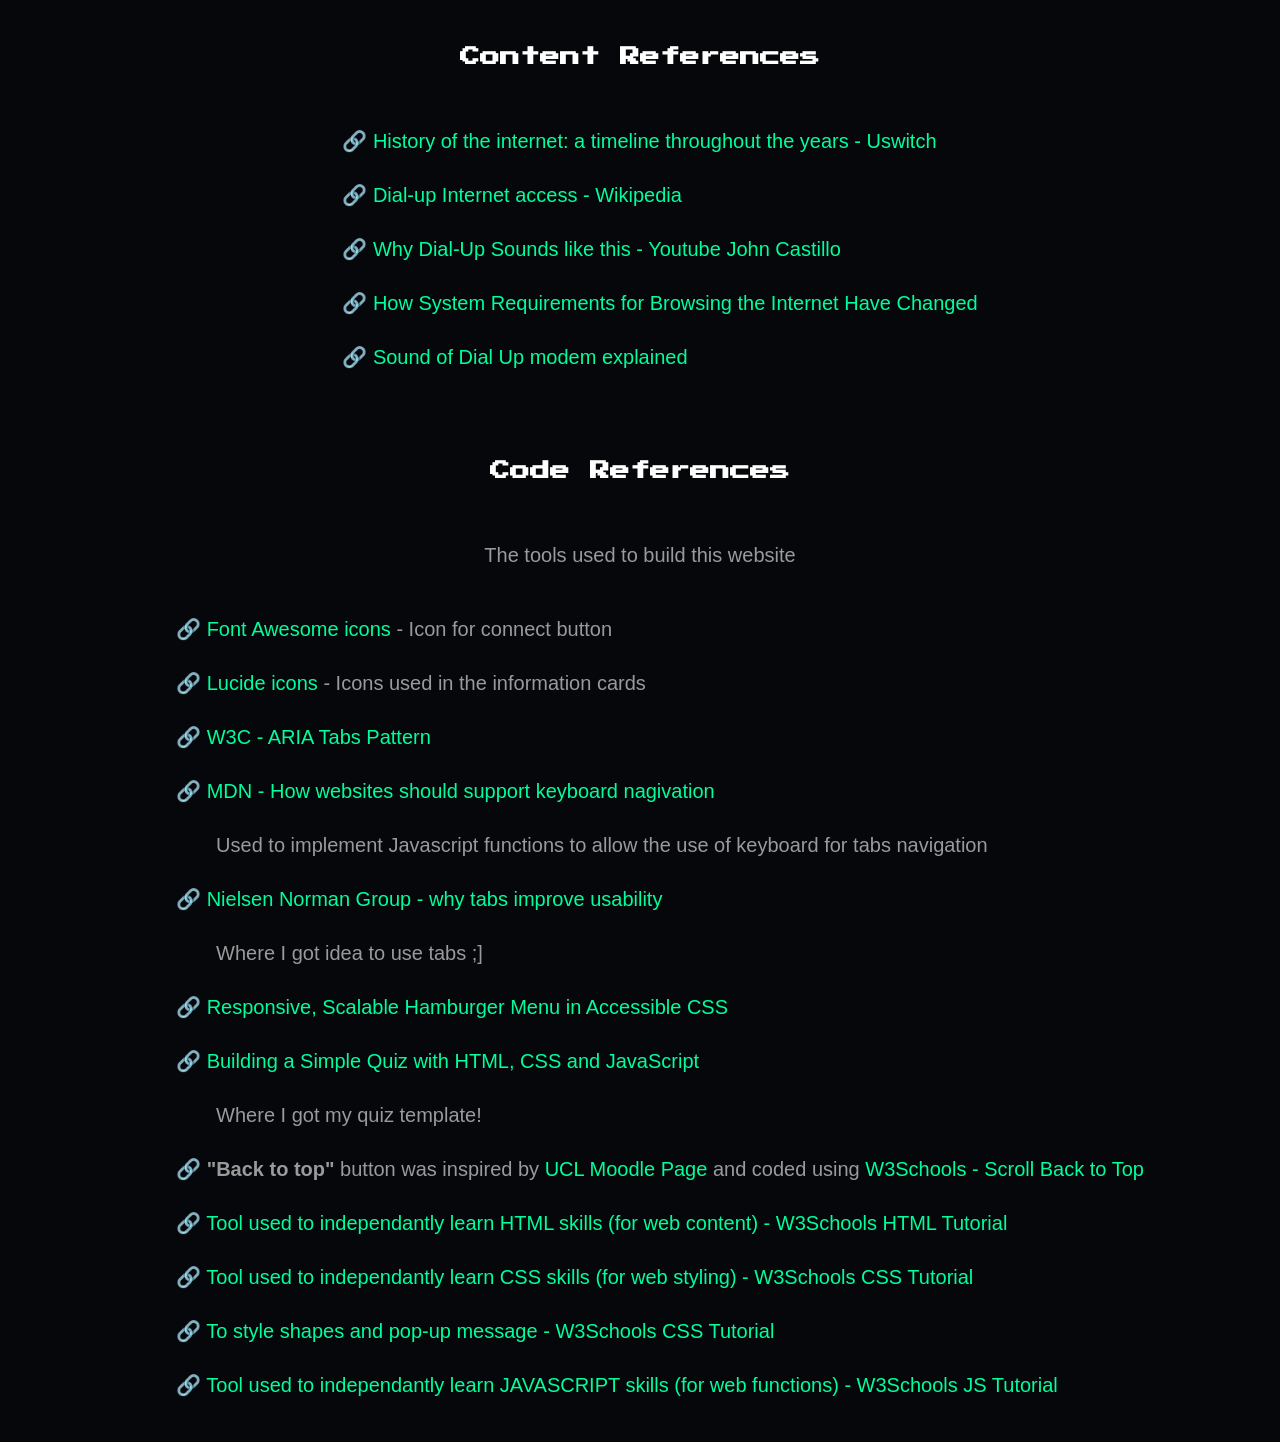
<file: References.html>
<!DOCTYPE html>
<html lang="en">
<head>
    <meta charset="UTF-8">
    <meta name="viewport" content="width=device-width, initial-scale=1">
    <link href="https://fonts.googleapis.com/css2?family=Press+Start+2P&display=swap" rel="stylesheet"> <!--external font used-->
    <title>References</title>
    <link rel="stylesheet" href="style.css"> <!--used same css style sheet file-->
</head>

<body>
    <button onclick="topFunction()" id="TopBtn" title="Go to top"> ⬆ Back to top</button> <!--references the JS function to be execute when user clicks (from: W3Schools)-->
    <main>
    <section id="references">
        <h3>Content References</h3> <!--References of the information presented -->
        <ul>
            <li>🔗 <a href="https://www.uswitch.com/broadband/guides/broadband-history/">History of the internet: a timeline throughout the years - Uswitch</a></li>
            <li>🔗 <a href="https://en.wikipedia.org/wiki/Dial-up_Internet_access">Dial-up Internet access - Wikipedia</a></li>
            <li>🔗 <a href="https://youtube.com/shorts/dEXAgLjbcMw?si=QNcaRjynPNQBy1zp">Why Dial-Up Sounds like this - Youtube John Castillo</a></li>
            <li>🔗 <a href="https://www.gwsmedia.com/articles/how-internet-system-requirements-have-changed#:~:text=In%20the%201990s%2C%20most%20people,even%20in%20the%20late%201990s.">How System Requirements for Browsing the Internet Have Changed</a></li>
            <li>🔗 <a href="https://www.youtube.com/watch?v=abapFJN6glo">Sound of Dial Up modem explained</a></li>
        </ul>
    </section>

    <section id="code">
        <h3>Code References</h3> <!--List of references of the tools used to learn coding/web development skills + any external code used-->
        <p>The tools used to build this website</p>
        <ul>
            <li>🔗 <a href="https://fontawesome.com/">Font Awesome icons</a> - Icon for connect button</li> 
            <li>🔗 <a href="https://lucide.dev/">Lucide icons</a> - Icons used in the information cards</li>
            <li>🔗 <a href="https://www.w3.org/WAI/ARIA/apg/patterns/tabs/">W3C - ARIA Tabs Pattern</a></li><!--explained different attributes of tabs and accesibility purposes-->
            <li>🔗 <a href="https://developer.mozilla.org/en-US/docs/Web/Accessibility/Keyboard-navigable_JavaScript_widgets">MDN - How websites should support keyboard nagivation</a></li>
            <li> 
                <ul>
                    <li>Used to implement Javascript functions to allow the use of keyboard for tabs navigation</li> <!--recognised some may not be comfortable to use mouse as much-->
                </ul>
            </li>
            <li>🔗 <a href="https://www.nngroup.com/articles/tabs-used-right/">Nielsen Norman Group - why tabs improve usability</a></li>
            <li>
                <ul>
                    <li>Where I got idea to use tabs ;]</li> <!--reading-->
                </ul>
            </li>
            <!--external code tamplates to make menu toggle and quiz, changed styles using css-->
            <li>🔗 <a href="https://christiantietze.de/posts/2025/01/responsive-scalable-hamburger-menu-accessible-css/">Responsive, Scalable Hamburger Menu in Accessible CSS</a></li>
            <li>🔗 <a href="https://dev.to/sulaimonolaniran/building-a-simple-quiz-with-html-css-and-javascript-4elp">Building a Simple Quiz with HTML, CSS and JavaScript</a></li>
            <li>            
                <ul>
                <li>Where I got my quiz template!</li>
                </ul>
            </li>
            <li>🔗 <b>"Back to top"</b> button was inspired by <a href= "https://moodle.ucl.ac.uk/">UCL Moodle Page</a> and coded using <a href="https://www.w3schools.com/howto/howto_js_scroll_to_top.asp">W3Schools - Scroll Back to Top</a></li>
            <!--independant learning where skills were acquired in addition to lab session content-->
            <li>🔗 <a href="https://www.w3schools.com/html/default.asp">Tool used to independantly learn HTML skills (for web content) - W3Schools HTML Tutorial</a></li>
            <li>🔗 <a href="https://www.w3schools.com/css/">Tool used to independantly learn CSS skills (for web styling) - W3Schools CSS Tutorial</a></li>
            <li>🔗 <a href="https://www.w3schools.com/css/css3_2dtransforms.asp"> To style shapes and pop-up message - W3Schools CSS Tutorial</a></li>
            <li>🔗 <a href="https://www.w3schools.com/js/">Tool used to independantly learn JAVASCRIPT skills (for web functions) - W3Schools JS Tutorial</a></li>



        </ul>
    </section>
    </main>
   <script src="script.js"></script>
</body>
</html>
</file>
<file: style.css>
/* Style for the whole website used in index.html, References.html, dialupSimulation.html */

/*===================================================================================================
Hamburger Menu Style Section

Source: https://christiantietze.de/posts/2025/01/responsive-scalable-hamburger-menu-accessible-css/
modification: font colour, background, font-style
======================================================================================================*/

:root /* defined variables to be used in the whole section*/{
  --hamburger-slice-color: #00ff88;
  --size: clamp(16px, 10vmin, 32px); 
}

#menu-navigation /* ensures menu sits above other elements*/{
  position: relative;
  z-index: 1000;
}

/*hidden by default and positioned below navigation icon*/
#menu {
  font-size: 1.25rem;
  visibility: hidden;
  position: absolute;
  top: 100%;
  left: 0;
  z-index: 100; /* for when it toggles out*/
   
  background: black;
  border-radius: 2.5px;
  position: absolute;
  top: calc(100% + 1px);/*avoids overlapping border*/
  left: 0;
  min-width: 20vw;/*responsive width with size*/
  width: fit-content;
  height: 100vh;
/*animation effect made using 3D transforms*/
  transform-origin: top left;
  transform: rotateY(-90deg);
  opacity: 0.3;
/*smooth transition for menu opening*/
  transition: 150ms all 100ms ease-out;
  border-right: 1px solid #00ff88;
}
/*toggle mechanism*/
#hamburger-toggle {
  opacity: 0;
  cursor: pointer;
  position: absolute;
}
/*container for hambirger button*/
#hamburger {
  display: block;
  padding: 0.5rem;
  cursor: pointer;
  width: var(--size);
  height: var(--size);
  box-sizing: content-box;
  transition: transform 0.2s ease;
}

/*for the individual bar of hamburger menu icon*/
#hamburger .slice {
  --slice-height: 2px;
  display: block;
  position: relative;
  width: 100%;
  height: var(--slice-height, 2px);
  border-radius: var(--slice-height);
  transition: all 0.2s ease;
  background-color: var(--hamburger-slice-color);
  opacity: 90%;
  margin-top: 22%; /* Fallback to produce something hamburger-ish if calc is not available */
  margin-top: calc(33% - var(--slice-height));
  top: calc((33% - var(--slice-height)) / -2);
}

/*reveal menu*/
#hamburger-toggle:checked ~ #menu {
  visibility: visible;
  transform: rotateX(0deg);
  opacity: 1;
}
/*Transform hamburger icon into X icon*/
#hamburger-toggle:checked ~ #hamburger .slice:nth-child(1) {
  top: calc(50% - 33% + var(--slice-height) / 2);
  transform: rotate(45deg);
}
#hamburger-toggle:checked ~ #hamburger .slice:nth-child(2) {
  opacity: 0;
}
#hamburger-toggle:checked ~ #hamburger .slice:nth-child(3) {
  top: calc(-50% + var(--slice-height) / 2);
  transform: rotate(-45deg);
}

/*menu bar styling*/
#navigation {
  padding: 1vh 2vw;
  border-bottom: 1px solid #00ff88;
  background: black;
  border: white;
  border-radius: 2.5px;
}

li {
  list-style: none;
}

#menu-navigation a {
  display: block;
  padding: 1rem;
  font-family:'Times New Roman', Times, serif;
  color:#00ff88;
  text-decoration:none;
}

/*hover interaction for bette UX*/
#menu li:hover{
  font-weight:bold;
}


/* ================================================================
General styles 
==================================================================*/
body{
    margin:0;
    background-color:#05070a;
    color:white;
    font-family: Arial, sans-serif;
}

/* Smooth scrolling for anchor links, positive smooth UX */
html {
  scroll-behavior: smooth;
}
/*=====================================================================
Style the connect and reference button for consistency
=======================================================================*/

.connectBtn, .refBtn{
    background:#00ff9c;
    color:black;
    border:none;
    padding:30px 36px;
    font-size: 1rem;
    border-radius:10px;
    cursor:pointer;
    margin-bottom:15px;
    font-family:'Press Start 2P', monospace;/*pixelaed font for retro aesthetics*/
}

.connectBtn:hover, .refBtn:hover{
    background:#0a0a0a;
    color:#00ff9c;
    border:2px solid #00ff9c;
    border-radius:10px;
}

/*responsive and centered styling of reference button*/
.refBtn{
  width: auto;
  align-self:center;
}

/* =================================================================
Main TEXT content of landing page styles 
=====================================================================*/
.main{
    display:flex;
    justify-content:space-between;
    align-items:center;
    padding:60px;
}

/* Left side of the main content container */
.main-left{
    width:50%;
}

/* Experience title styles */
.experience-title{
    font-family: 'Bebas Neue', cursive; /*to stand out, excite user mimicking ads*/
    font-weight: bold;
    font-size:3.75rem;
    margin-bottom:20px;
}

/* Right side of the main content */
.main-right{
    width:50%;
    display:flex;
    justify-content:center;
}

/* Right side Main image styles */
.main-image{
    width:550px;
    height: 400px;
    border:2px solid #00ff9c;
    border-radius:10px;
    padding:10px;
    background:#0b0f14;
}

/*=======================================================================
Site Title styling section
 ========================================================================*/
  /*Site title styles retro, nostalgic 'gaming' aesthetics*/
.site-title{

    font-family:'Press Start 2P', monospace;
    font-size: 3rem;
    color:#00ff9c;
    text-align:center;
    letter-spacing:2px;
/*glowing effect*/
    text-shadow:
    0 0 2px #00ff9c,
    0 0 5px #00ff9c;

    animation: glowPulse 2s ease-in-out infinite;
}
/* Subtle Neon Glow pulse animation for the site title creates retro aesthetics */
@keyframes glowPulse{

0%{
text-shadow:
0 0 2px #00ff9c,
0 0 5px #00ff9c;
}

50%{
text-shadow:
0 0 6px #00ff9c,
0 0 10px #00ff9c;
}

}

/*===============================================================
'How It Works' scroll-triggering button styling

=================================================================  */
.action-btn{
    display:inline-block;
    padding:14px 20px;
    border:2px solid #00ff9c;
    color:#00ff9c;
    text-decoration:none; /*removes underlines or any default styles*/
    border-radius:8px;
    margin-top: 20px;
}

.action-btn:hover{
    background:#00ff9c;
    color:black;
}

/*styles each section titles of the site*/
.subtitles{
    font-family:'Press Start 2P', monospace;
    font-size: 40px;
    color:#00ff9c;
    text-align:center;
    margin-top:90px;
}

/*icon styling*/
.subtitles svg {
    width: 55px;
    height: 55px;
    fill: #00ff9c;
    animation: rotate 4s linear infinite;
}

/* ======================================================================
Styles for the "How it works" section 
========================================================================*/

.how-it-works {
  max-width: 1100px;
  margin: 0 auto;
  margin-bottom: 90px;
  padding: 40px 20px;
  color: white;
}

/*=============================================================================
 Styles for the tab navigation and content
reused throughout the site in different sections for consistency in design
=============================================================================*/

/*centre the navigation tabs and add some gap between them
*/
.how-tabs, .evolution-tabs {
    display:flex;
    justify-content:center;
    gap:20px;
}

/*   Allows wrapping onto multiple lines for smaller screens with gaps for readability,
   and consistent spacing between tabs.*/
.how-tab-nav, .evolution-tab-nav {
  display: flex;
  gap: 20px;
  flex-wrap: wrap;
  margin-bottom: 40px;
}

/* Styles for the tab buttons */
.how-tab-btn, .file-tab-btn, .evolution-tab-btn {
  background: transparent;
  color: #7d7d7d;
  border: none;
  padding: 14px 18px;
  border-radius: 12px;
  font-size: 1rem;
  font-weight: 600;
  cursor: pointer;
  transition: 0.2s ease;
}

/* Hover effect for tab buttons for easy UX and UI*/
.how-tab-btn:hover, .file-tab-btn:hover, .evolution-tab-btn:hover {
  color: white;
}

/* Styles for the active state of tab buttons improves UI */
.how-tab-btn.active, .file-tab-btn.active, .evolution-tab-btn.active {
  background: #e9e9ef;
  color: #1b1b1b;
}

/* Styles for the tab content area */
.how-tab-content {
  position: relative;/* Ensure the tab panels are positioned relative to this container */
}

/* Styles for the individual tab panels */
.how-tab-panel {
  display: none;
  grid-template-columns: 1.1fr 0.9fr;
  gap: 50px;
  align-items: center;
}

/* Styles for the active tab panel */
.how-tab-panel.active {
  display: grid;/* Show the active tab panel and maintain the grid layout */
}


/* ================================================================
Styles for the right side of the tab panel (text)
=================================================================== */

.panel-right h2 {
  margin-top: 0;
  margin-bottom: 20px;
  font-size: 2rem;
}

/* Styles for the paragraphs in the right side of the tab panel */
.panel-right p {
  color: #9a9a9a;
  font-size: 1.1rem;
  line-height: 1.7;
  margin-bottom: 16px;
}

/* Responsive styles for smaller screens */
@media (max-width: 900px) {
  .how-tab-panel,
  .how-tab-panel.active {
    grid-template-columns: 1fr;
    gap: 24px;
  }

  .panel-right h2 {
    font-size: 1.6rem;
  }
}

/* Styles for the image in the "How it works" section gives retro aesthetics as UX */
#how-it-works img 
{
  margin-top: 20px;
  width:500px;
  height: auto;
  border: white solid 2px;
  border-radius:10px;
  padding:10px;
}

/*===============================================================================
  "Speed Evolution" styling section
 ================================================================================ */

.description /*description just under subt title*/{
  color: #9a9a9a;
  font-size: 20px;
  line-height:1.7;
  margin-bottom:20px;
  text-align: center;
}

/* speed evolution conteiner */
.meters {
  max-width: 1100px;
  margin: 60px auto;
}

/* Styles for the rows of the speed comparison section */
.meter-row {
  display: grid;
  grid-template-columns: 150px 120px 1fr 180px;
  align-items: center;
  gap: 25px;
  margin-bottom: 40px;
}

/* styling the meter bars */
meter {
  width: 100%;
  height: 50px;
  appearance: none;
  -webkit-appearance: none; /*removes browser default styling for authors personalisation*/
}

meter::-webkit-meter-bar {/* Styles for the background of the meter bar */
  background: #e5e5e5;
  border-radius: 8px;
}

meter::-webkit-meter-optimum-value {/* Red for the filled portion of the meter bar to stand out */
  background: #ff3b30;
  border-radius: 8px;
}

meter::-moz-meter-bar {/* Styles for the background of the meter bar in Firefox */
  background: #ff3b30;
  border-radius: 8px;
}

/*===========================================================================================
Styles for type of connection, speed and period in the speed comparison section
==============================================================================================*/
.type {
  font-family: 'Oswald', sans-serif;
  font-size: 1.9rem;
  font-weight: 700;
  color: #eaeaea;
}

.speed {
  font-family: Arial, sans-serif;
  font-size: 1.1rem;
  font-weight: 700;
  color: #777;
}

.period {
  font-family: Arial, sans-serif;
  font-size: 1rem;
  color: #b0b0b0;
}

/*=======================================================================================
 Styles for the interactive comparison section (tabbed) dial vs fiber
 ======================================================================================== */

.downloads h3
{
  font-family:'Press Start 2P', monospace;
  color: white;
  text-align:center;
  margin-top:90px;
}

.layout{
  display:grid; /*all shown side by side*/
  grid-template-columns:200px 1fr;
  gap:50px;
  align-items:start;
}

@media (max-width:900px)/*responsive design for smaller screens*/{

.layout{
grid-template-columns:1fr;
}

.file-tabs{
flex-direction:row;
justify-content:center;
}

}

.file-tabs {
  display: flex;
  flex-direction: column;
  align-items: flex-start;/* prevents full-width stretching */
  gap: 12px;
  margin-left: 30px;
  padding: 40px;
  width: fit-content;/* keeps the container small and only occupies what it needs */
}

/* Styles for the file tab buttons when comparing the files */
.file-tabs button {
  width: auto;
  padding: 15px;
  border-radius: 8px;
  font-size: 1.6rem;
  cursor: pointer;
}

/* Styles for the active state of the file tab buttons */
.file-tab-content {
  width: 100%;
  margin-top: 30px;
}

/* Styles for the file panels that show the download times */
.file-panel {
  display: none;
}

/* Styles for the active file panel */
.file-panel.active {
  display: block;
}

/* Styles for the download cards in the interactive comparison section */
.download-cards {
  display: grid;
  grid-template-columns: 1fr 1fr;
  gap: 36px;
  margin-right: 30px;
}

/* Styles for each download card in the interactive comparison section */
.download-card {
  background: #181833;
  border-radius: 30px;
  padding: 25px 15px;
  text-align: center;
}

/* Styles for the emojis in the download cards (fun aesthetics purposes for all ages)*/
.download-icon {
  font-size: 2.2rem;
  margin-bottom: 20px;
}

/* Styles for the type of download in the download cards */
.download-type {
  margin-bottom: 20px;
  font-size: 1.5rem;
}

/* ========================================================================================
Specific styles for the dial-up and fibre download types in the download cards
=========================================================================================== */

.dialup-type {
  font-family: 'VT323', monospace;
  color: #ff7a45;
}

.fibre-type {
  font-family: 'VT323', monospace;
  color: #19ff9c;
}

.download-time {
  font-size: 1.8rem;
  font-weight: 700;
  color: #f2ede6;
  margin-bottom: 12px;
}

.download-caption {
  font-size: 1.5rem;
  color: #9b97a3;
}

/* Responsive styles for smaller screens for the interactive comparison section */
@media (max-width: 900px) {
  .download-cards {
    grid-template-columns: 1fr;
  }
}

/*[during testing, noticed that section #main to # speed evolution malfunctioned on smaller screens]*/

/* ============================= */
/* Responsive layout: main to speed evolution */
/* ============================= */

@media (max-width: 768px) {
  .main {
    display: flex;
    flex-direction: column;
    gap: 1.5rem;
    align-items: center;
    text-align: center;
  }

  .main-left,
  .main-right {
    width: 100%;
    max-width: 100%;
  }

  .main-image {
    width: 100%;
    max-width: 320px;
    height: auto;
    display: block;
    margin: 0 auto;
  }

  .how-tabs,
  .file-tabs {
    display: flex;
    flex-wrap: wrap;
    gap: 0.75rem;
    justify-content: center;
  }

  .how-tab-btn,
  .file-tab-btn {
    flex: 1 1 140px;
  }

  /* to NOT force all panels visible */
  .how-tab-panel.active,
  .evolution-tab-panel.active,
  .file-panel.active {
    display: flex;
    flex-direction: column;
    gap: 1rem;
    text-align: center;
  }

  .panel-left,
  .panel-right {
    width: 100%;
  }

  .panel-left img {
    width: 100%;
    max-width: 220px;
    height: auto;
    display: block;
    margin: 0 auto;
  }

  .meter-row {
    display: grid;
    grid-template-columns: 1fr;
    gap: 0.5rem;
    margin-bottom: 1.25rem;
  }

  .meter-row meter {
    width: 100%;
  }

  .layout,
  .download-cards {
    display: flex;
    flex-direction: column;
    gap: 1rem;
  }

  .download-card {
    width: 100%;
    max-width: 100%;
    box-sizing: border-box;
  }
}

/*=========================================================================================
Cons of dial up styling section
set up a series of fact cards layed out in grid structure for easy information access and
change user interaction/experience
==========================================================================================*/

.info-card {
  background: #181833;
  border-radius: 30px;
  padding: 25px 15px;
  text-align: center;
}

.info-icon svg  /*style icons*/{
  width: 50px;
  height: 50px;
}

.caption
{
  font-size: 1.5rem;
  color: white;
  font-family: 'VT323', monospace;
}

.info-card ul {
  text-align: center;
  margin-top: 20px;
  padding-left: 20px;
}

.info-card li::before{
  content: "➤";
  color: #00ff9c;
  margin-right: 10px;
}

.info-card-content {
  display: grid;
  grid-template-columns: repeat(3, 1fr); /*3 by 2 display of fact cards at once*/
  gap: 30px;
  margin: 35px;
}

@media (max-width: 768px) {
  .info-card-content {
    grid-template-columns: 1fr;/*for smaller screens the fact cards are layed out in coloum manner*/
  }
}


/*===========================================================================
Interet Evolution styling setion
similar to how-i-works section
================================================================================*/

.panel h2 {
  margin-top: 0;
  margin-bottom: 35px;
  font-size: 1.8rem;
  font-family: 'Bebas Neue', cursive;
  color:#00ff9c
}

/* Styles for the paragraphs in the tabbed panel */
.panel p {
  color: white;
  font-size: 1.5rem;
  line-height: 1.7;
  margin-bottom: 16px;
  font-family: 'bebas neue', cursive;
}

/*panel container styling*/
.panel{
  background: #101020;
  border-radius: 30px;
  padding: 40px 40px;
  margin-top: 20px;

  max-width: 800px;
  margin: 0 auto;

  text-align: center;

  border: 2px solid rgba(0,255,156,0.2);
  box-shadow: 0 0 20px rgba(0,255,156,0.15);
}

/*bullet point styling for clear structure of information*/
.panel ul{
  padding: 0;
  margin-top: 20px;
  margin-left: 20px;
  text-align: left;
}

.panel li{
  margin: 12px 0;
  font-size: 1.1rem;
  line-height: 1.5;
  color: #d0d0d0;
}
/*changed bullet point design for checklist style*/
.panel li::before{
  content: "✓";
  color: #00ff9c;
  margin-right: 10px;
}

/*tab content container*/
.evolution-tab-content {
  position: relative;
}

/*tab information panel container*/
.evolution-tab-panel {
  display: none;
}

.evolution-tab-panel.active {
  display: block;
}


/*================================================================================================================================ 
STYLES FOR QUIZ SECTION template from : https://dev.to/sulaimonolaniran/building-a-simple-quiz-with-html-css-and-javascript-4elp 

modification: font, font colours, background colours, results display.
================================================================================================================================*/

.main-quiz{
    width: 100%;
    padding: 30px 0;
    display: flex;
    flex-direction: column;
    align-items: center;
    margin-bottom: 45px;
}

.game-quiz-container{
    width: 40rem;
    height: 30rem;
    background-color: rgb(10, 2, 51);
    display: flex;
    flex-direction: column;
    align-items: center;
    justify-content: space-around;
    border-radius: 30px;
}

/*to arrange game stats evenky accross available space*/
.game-details-container{
    width: 80%;
    height: 4rem;
    display: flex;
    justify-content: space-around; /*distributes items evenly with space around each element*/
    align-items: center;
}

.game-details-container h1{
    font-size: 1.2rem;
    color: white;
}

.game-question-container{
    width: 80%;
    height: 8rem;
    display: flex;
    align-items: center;
    justify-content: center;
    border: 2px solid #00ff88;
    border-radius: 25px;
    color: white;
}

.game-question-container h1{
    font-size: 1.1rem;
    text-align: center;
    padding: 3px;
    color: white;
    
}

.game-options-container{
    width: 80%;
    height: 12rem;
    display: flex;
    flex-wrap: wrap;
    align-items: center;
    justify-content: space-around;
}

.game-options-container span{
    width: 45%;
    height: 3rem;
    border: 2px solid #00ff88;
    border-radius: 20px;
    overflow: hidden;/*prevents content from spilling out for clean look*/
}

/*Label acts as the visible clickable area for options*/
span label{
    width: 100%;
    height: 100%;
    display: flex;
    align-items: center;
    justify-content: center;
    cursor: pointer;
    transition: transform 0.3s;
    font-weight: 600;
    color: rgb(248, 246, 246);
}

/*hover effect for visual feedback*/

span label:hover{
  /*for older microsoft and webkit browsers*/
    -ms-transform: scale(1.12);
    -webkit-transform: scale(1.12);
    transform: scale(1.12);
    color: white;
}

/*allows custom styling instead of default*/
input[type="radio"] {
    position: relative;
    display: none;
}
/*applies stlying to the selected option*/
input[type=radio]:checked ~ .option {
    background: paleturquoise;
}

/*next question button styling*/
.next-button-container{
    width: 50%;
    height: 3rem;
    display: flex;
    justify-content: center;
}
.next-button-container button{
    width: 8rem;
    height: 2rem;
    border-radius: 10px;
    background: none;
    color: #00ff88;
    font-weight: 600;
    border: 2px solid white;
    cursor: pointer;
    outline: none;
}
.next-button-container button:hover{
    background-color: rgb(143, 93, 93);
}

/*styling for pop-up message*/
.modal-container{
    display: none;
    position: fixed;
    z-index: 1; 
    left: 0;
    top: 0;
    width: 100%; 
    height: 100%; 
    overflow: auto; 
    background-color: rgba(0,0,0,0.4); /*controls how opaque background becomes when message appears so website still visible*/
    flex-direction: column;
    align-items: center;
    justify-content: center; 
    -webkit-animation: fadeIn 1.2s ease-in-out;
    animation: fadeIn 1.2s ease-in-out;
}

.modal-content-container{
    height: 25rem;
    width: 25rem;
    background-color: rgb(43, 42, 42);
    display: flex;
    flex-direction: column;/*items appear line by line*/
    align-items: center;
    gap: 20px;/*all gaps are for readability*/
    border-radius: 25px;
}


.modal-content-container h1{
    font-size: 1.3rem;
    height: 3rem;
    color: lightgray;
    text-align: center;
}

/*results tab container styling*/
.grade-details{
    width: 15rem;
    display: flex;
    flex-direction: column;
    align-items: center;
    justify-content: space-around;
    gap: 10px;
}

.grade-details p{
    color: white;
    text-align: center;
}

.modal-button-container{
    height: 2rem;
    width: 100%;
    display: flex;
    align-items: center;
    justify-content: center;
    margin-top: 20px;
}

.modal-button-container button{
    width: 10rem;
    height: 2rem;
    background: none;
    outline: none;
    border: 1px solid rgb(252, 242, 241);
    color: white;
    font-size: 1.1rem;
    cursor: pointer;
    border-radius: 20px;
}
.modal-button-container button:hover{
    background-color: rgb(83, 82, 82);
}

/*quiz design for smaller screens*/
@media(min-width : 300px) and (max-width : 350px){
    .game-quiz-container{
        width: 90%;
        height: 80vh;
     }
     .game-details-container h1{
        font-size: 0.8rem;
     }

     .game-question-container{
        height: 6rem;
     }
     .game-question-container h1{
       font-size: 0.9rem;
    }

    .game-options-container span{
        width: 90%;
        height: 2.5rem;
    }
    .game-options-container span label{
        font-size: 0.8rem;
    }
    .modal-content-container{
        width: 90%;
        height: 25rem;
    }

    .modal-content-container h1{
        font-size: 1.2rem;
    }
}

@media(min-width : 350px) and (max-width : 700px){
   .game-quiz-container{
       width: 90%;
       height: 80vh;
    }
    .game-details-container h1{
        font-size: 1rem;
    }

    .game-question-container{
        height: 8rem;
    }

    .game-question-container h1{
        font-size: 0.9rem;
     }

    .game-options-container span{
        width: 90%;
    }
    .modal-content-container{
        width: 90%;
        height: 25rem;
    }
    .modal-content-container h1{
        font-size: 1.2rem;
    }
}

/* smooth animation for pop up message for positive, calm UX*/
@keyframes fadeIn {
    from {opacity: 0;}
    to {opacity:1 ;}
  }
/*for older browsers*/
@-webkit-keyframes fadeIn {
  from {opacity: 0;}
  to {opacity: 1;}
}

/*===========================================================================================
crdits and references section styling
===========================================================================================*/

#credits {
  display:flex;
  flex-direction:column;
  gap: 30px;
  background: linear-gradient( /*colour gradient effect signifying end of page*/
  to bottom,
  #05070a,
  #090922,
  #1e1e34);
  text-align:center;
  padding: 80px 20px;      /* adds vertical breathing space */
  align-items: center;

}


/* Styles for the "About the Author" button */
#about-author {
    display:inline-block;
    padding:14px 20px;
    border:2px solid #00ff9c;
    color:#00ff9c;
    background: black;
    font-weight: bold;
    font-size: 1.25rem;
    text-decoration:none;
    border-radius:8px;
    margin-top: 20px;
    font-family:'VT323', monospace;
    cursor:pointer;
}
/*responsive design for the button when cursor is on the button*/
#about-author:hover{
    background:#00ff9c;
    color:black;
}

/* popup window */
#author-info{
  display:none;
  /* for the pop up to be centered */
  position:fixed;
  top:50%;
  left:50%;
  transform:translate(-50%, -50%);

  background:#0b0b1f;
  padding:40px;
  max-width:500px;
  border-radius:8px;
  border:1px solid #19ff9c;
  align-self:center;
  text-align:center;
  font-family:'VT323', monospace;
  color:white;
  margin-top: 20px;

  z-index: 1000; /* ensures the popup appears above other content */
}

/* OK button */
#close-author-info{
  margin-top:20px;
  padding:8px 18px;
  background:#19ff9c;
  border:none;
  cursor:pointer;
}
/*responsive design for smaller screens*/
@media (max-width: 768px) {
  #author-info {
    width: 92vw;
    padding: 1rem;
    border-radius: 12px;
  }

  #author-info h3 {
    font-size: 1rem;
  }

  #author-info p {
    font-size: 0.95rem;
    line-height: 1.5;
  }

  #close-author-info {
    width: 100%;
    margin-top: 1rem;
  }
}

/*==========================================================================================
Dial up SIMULATION  styling
Mimicks design or real dial-up modem and simulates its behaviour when connecting to the internet
improve user experience of learning by providing visuals
============================================================================================*/

/*styling for simulation container*/
#simulation {
  width: 85%;
  max-width: 1100px;
  background: #080818;
  border: 6px solid #19ff9c;

  border-radius: 24px;
  padding: 40px 28px 28px;
  box-sizing: border-box;
  color: white;
  display: flex;
  flex-direction: column;
  justify-content: center;
  align-items: center;
  gap: 24px;
  box-shadow: 0 0 25px rgba(0, 0, 0, 0.5);
  font-family: 'VT323', monospace;

  margin: 40px auto;
}


/* blinking lights animation styling for inidcators improves UX
Retro aesthetics for  */
.blink{

    font-family:'Press Start 2P', monospace;
    font-size: 2rem;
    color:#eaea1e;
    text-align:center;
    letter-spacing:2px;

    text-shadow:
    0 0 2px #eaea1e,
    0 0 5px #eaea1e;

    animation: glowPulseB 1s  infinite;
}

/* Glow pulse animation styling*/
@keyframes glowPulseB{

0%{
text-shadow:
0 0 2px #eaea1e,
0 0 5px #eaea1e;
}

50%{
text-shadow:
0 0 6px #eaea1e,
0 0 10px #eaea1e;
}

}

/*modem name and display container styling*/

.modem-display {
  display: flex;
  justify-content: space-between;
  align-items: center;
  gap: 30px;
  width: 100%;
  background-color: #181831;
  border: 1px solid #505251;
  border-radius: 18px;
  padding: 16px 22px;
  box-sizing: border-box;
  flex-wrap: wrap;
}


.modem-display h1 {
  font-family: 'Bebas Neue', cursive;
  font-weight: bold;
  font-size: 3.1rem;
  margin: 0;
}

/*pwr tx rx cd indicators styling*/
.status-indicators {
  display: flex;
  gap: 24px;
  align-items: center;
}

.indicator {
  display: flex;
  align-items: center;
  gap: 8px;
  font-size: 1.1rem;
}
.light {
  width: 14px;
  height: 14px;
  border-radius: 50%;
  background: #444;
  display: inline-block;
  box-shadow: 0 0 5px rgba(0, 0, 0, 0.4);
}

.light.active {
  box-shadow: 0 0 10px currentColor, 0 0 20px currentColor;
}

/*terminal connection output container styling*/
.connection-info {
  width: 100%;
  box-sizing: border-box;
  display: flex;
  justify-content: space-between;
  gap: 20px;
  background: #111126;
  border-radius: 12px;
  padding: 12px 18px;
  font-size: 1.3rem;
}

.connection-info p {
  margin: 0;
}

/*progress bar styling*/
.progress-wrapper {
  width: 100%;
}

.progress-bar {
  width: 100%;
  height: 18px;
  background: #222;
  border-radius: 999px;
  overflow: hidden;
  border: 1px solid #333;
}

#connection-progress {
  width: 0%;
  height: 100%;
  background: linear-gradient(90deg, #00ff88, #00c2ff);/*progress bar has spectrun of 2 colourd*/
  transition: width 0.35s ease;
}

/*dial and hang up button container*/
.button-row {
  display: flex;
  gap: 16px;
  flex-wrap: wrap;
  justify-content: center;
}

#dialBtn{
    background:#00ff9c;
    color:black;
    border:none;
    padding:14px 20px;
    font-size:1.25rem;
    border-radius:15px;
    cursor:pointer;
    font-family:'Bebas Neue', cursive;
}

/*responsive hover effect for clear UI*/
#dialBtn:hover{
    background:#0a0a0a;
    color:#00ff9c;
    border:2px solid #00ff9c;
    border-radius:15px;
}

#hangUpBtn{
    background:#d6453d;
    color:black;
    border:none;
    padding:14px 20px;
    font-size:1.25rem;
    border-radius:15px;
    cursor:pointer;
    font-family:'Bebas Neue', cursive;
}
#hangUpBtn:hover{
    background:#0a0a0a;
    color:#d6453d;
    border:2px solid #d6453d;
    border-radius:15px;
}

/*placeholder container styling for the output during simulation*/
.simulation-container {
  width: 100%;
  background: #181833;
  border-radius: 30px;
  padding: 30px 25px;
  box-sizing: border-box;
  min-height: 260px;
  max-height: 260px;
  overflow-y: auto;
  text-align: left;
  border: 1px solid #505251;
}

#terminal-output {
  font-size: 28px;
  line-height: 1.4;
  color: #00ff9c;
}

/*fact box appearing during simulation styling*/
.fact-box {
  width: 100%;
  box-sizing: border-box;
  background: #111126;
  border-left: 4px solid #00ff9c;
  border-radius: 14px;
  padding: 14px 18px;
  color: white;
}

.fact-box p {
  margin: 8px 0 0;
}

/*for when hidden state*/
.hidden {
  display: none;
}

button:disabled {
  opacity: 0.5;/*to appear greyer when one of the button is diabled during simulation*/
  cursor: not-allowed;/*disables*/
}

/*============================================================================================
Dial-up audio file styling 
Kept browser stlying as t fit retro aesthetics
author: W3Schools
modification: size, display, position
============================================================================================*/
#audio-section{
  text-align: center;
  margin-top: 35px;
  margin-bottom: 35px;
}

#sound{
  display:block;
  margin: 20px auto;
  width: 500px;
  max-width: 90%;
  height: 100px;
}

/*container that explains each part of the audio fact-card style using bullet poitn for clear structure*/
#audio-description{
  display: inline-block;
  width: 90%;
  box-sizing: border-box;
  background: #111126;
  border-left: 4px solid #00ff9c;
  border-radius: 14px;
  padding: 14px 18px;
  color: white;
  font-family: 'VT323', monospace;
  font-size: 1.25rem;
}

#audio-description ul,li{
  color:white;
  text-align: left;
}

/*===================================================================================================
BACK TO TOP BUTTON Styling

author: W3SChools
modification: background colours of button, border including when cursor hovers for retro aesthetics
=====================================================================================================*/

#TopBtn {
  display: none;
  position: fixed;
  bottom: 20px;
  right: 30px;
  z-index: 99;
  font-size: 1rem;
  border-color: #00ff88;
  outline: none;
  background-color: rgb(2, 12, 0);
  color: white;
  cursor: pointer;
  padding: 15px;
  border-radius: 10px;
}

/*responsive hover design for UI*/
#TopBtn:hover {
  background-color: white;
  color: black;
  border-color: rgb(0, 255, 13);
}

/*=======================================================================================
References page styling
simple but with youthful and retro aesthetics

#references: references for content of pages
#code: references for the code to make the pages
===========================================================================================*/

#references h3, #code h3{
  font-family:'Press Start 2P', monospace;
  color: white;
  margin-top:40px;
  margin-bottom: 30px;
}

/*wild card to apply to all elements*/
#references *, #code * {
  color: #9a9a9a;
  font-size: 1.25rem;
  line-height: 1.7;
}

#references ul, #code ul {
  list-style-type: none;
  margin-bottom: 20px;
}

#references a, #code a{
  text-decoration: none;
  color: #00ff9c;
}

#references li, #code li{
  margin-bottom:20px;
}

#references a:hover, #code a:hover {
  color: rgb(94, 0, 137);
  font-weight: bold;
}

/*container styling*/
#references, #code{
  display: flex;
  flex-direction: column;
  align-items: center;
}
</file>
